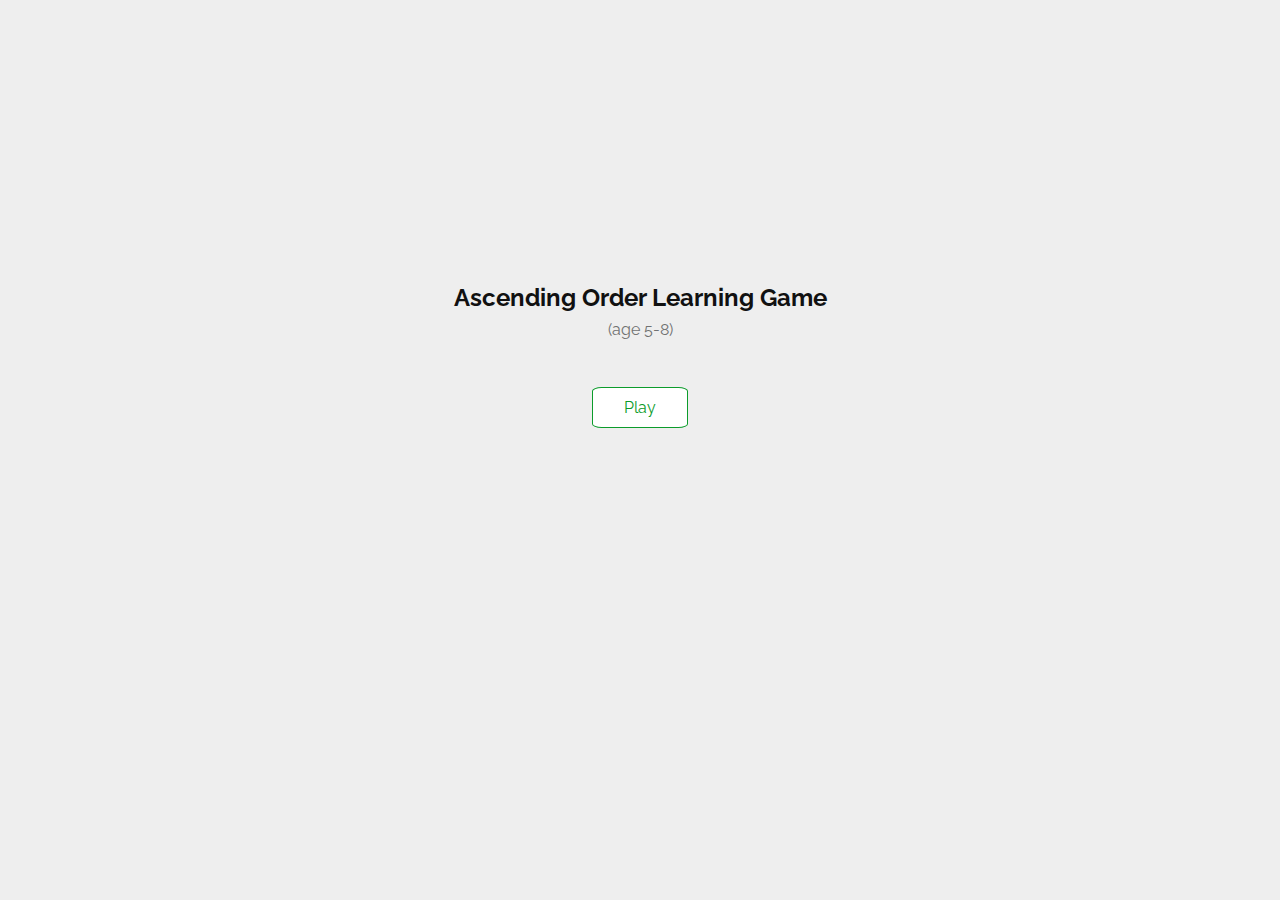
<file: index.html>
<!DOCTYPE html>
<html lang="en">
<head>
    <meta charset="UTF-8">  
    <meta name="viewport" content="width=device-width, initial-scale=1.0"/>
    <title>Learning Game</title>
    <link rel = "stylesheet" href = "styles3.css" />
    <link rel="preconnect" href="https://fonts.googleapis.com">
    <link rel="preconnect" href="https://fonts.gstatic.com" crossorigin>
    <link href="https://fonts.googleapis.com/css2?family=Montserrat:wght@700&family=Raleway:wght@400;700&display=swap" rel="stylesheet">

</head>
<body >
    <div id="headingDiv">
        
        <h2 id="instruction1">Ascending Order Learning Game</h2><br>
  
        <p id="instruction2">(age 5-8)</p>   
    </div>
    <div id="buttonPlayDiv">
        <button id="buttonPlay" onclick="gotoNewPage()">Play</button>
    </div>
    
<Script src="script3.js"></Script>

</body>
</html>
</file>
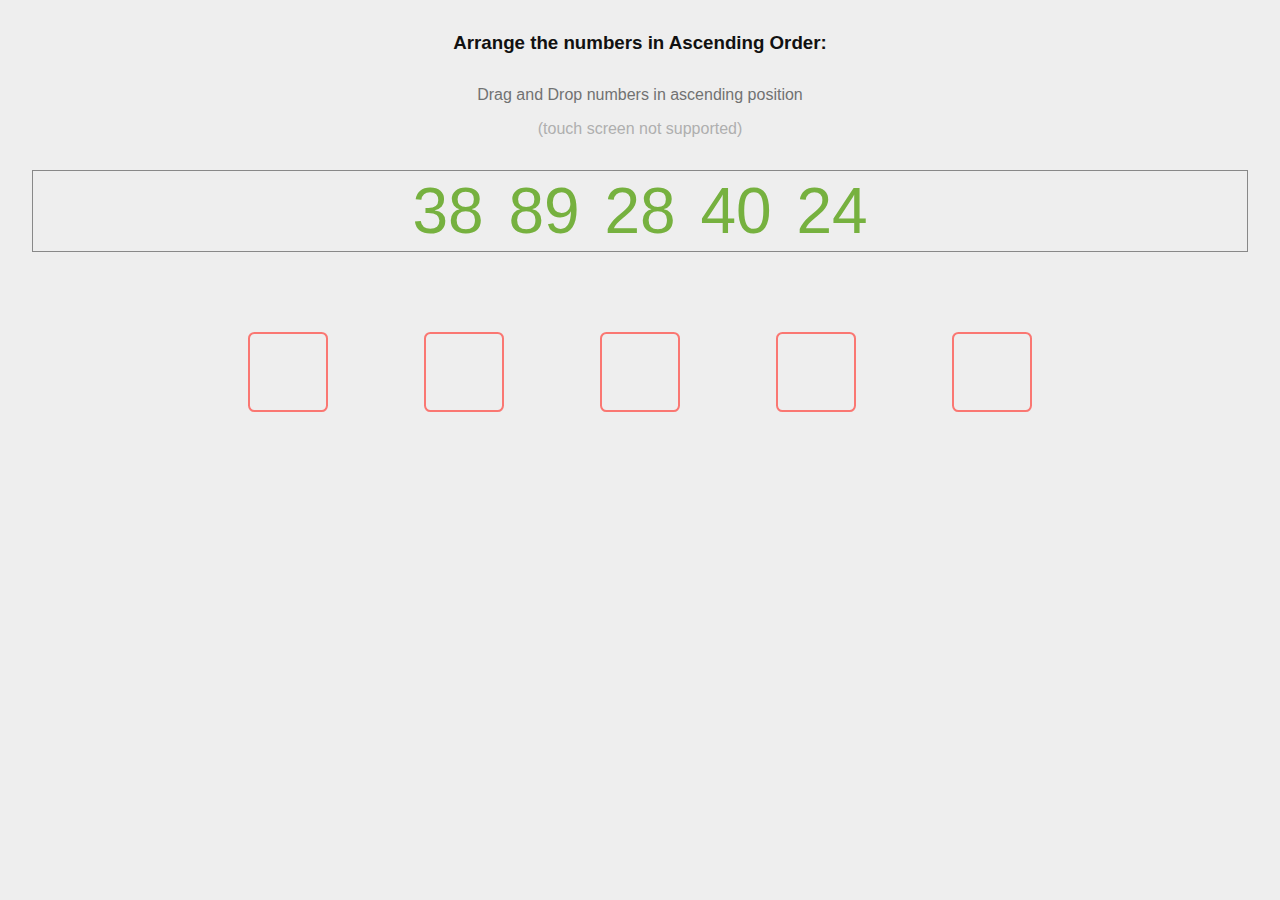
<file: game3.html>
<html>
   <head>
    <link rel = "stylesheet" href = "styles3.css" />
   </head>
   <body>
       <div id="headings" >
       <h3>Arrange the numbers in Ascending Order:</h3>
       </div>
       <div class="instruction"><p>Drag and Drop numbers in ascending position</p></div>
       <div class="instruction" style="color: rgb(175, 175, 175); margin-top: 0;"><p>(touch screen not supported)</p></div>
       
        
    <section class="draggable-elements">
        <span class="third draggable" draggable="true" style="color: #76b13f;" id="third" >38</span>
        <span class="fifth draggable" draggable="true" style="color: #76b13f;" id="fifth" >89</span>
        <span class="second draggable" draggable="true" style="color: #76b13f;" id="second" >28</span>
        <span class="fourth draggable" draggable="true" style="color: #76b13f;" id="fourth" >40</span>
        <span class="first draggable" draggable="true" style="color: #76b13f;" id="first" >24</span>
      
      </section>
      <section class="droppable-elements">
        <div class="droppable" data-draggable-id="first"></div>
        <div class="droppable" data-draggable-id="second"></div>
        <div class="droppable" data-draggable-id="third"></div>
        <div class="droppable" data-draggable-id="fourth"></div>
        <div class="droppable" data-draggable-id="fifth"></div>
       
      </section>
      <Script src="script3.js"></Script>
   </body>
</html>
</file>
<file: styles3.css>
*{
    margin: 0;
    padding: 0;
    box-sizing: border-box;
    font-family: 'Montserrat', sans-serif;
    font-family: 'Raleway', sans-serif;
    
}
canvas {
    position: absolute;
    background-color: #000000;
    top: 0;
    left:0;
}
#headingDiv{
    display: flex;
    justify-content: center;
    align-items:center;
    margin-top: 16rem;

  
}
#headings{
    /* display: flex; */
    text-align: center;
    /* align-items: center; */
    margin: 2rem;
    /* border: 1px solid #888; */
    
}
.instruction{
    margin: 1rem;
    text-align: center;
    color: #717272;
    
    
}
#instruction1{
    text-align: center;
    position: absolute;
}


#instruction2{
    margin-top: 4rem;
    color: #717272;
    text-align: center;
}
#buttonPlayDiv{
    display: flex;
    justify-content: center;
    align-items:center;
    margin-top: 3rem;
   
}
#buttonPlay{
   
       color: rgb(12, 156, 43);
       border: 1px solid rgb(12, 156, 43);
       background-color:white;
       padding: 10px 30px;
       font-size: 1em;
       border-radius: 10%;
       transition: 0.8s;
       width: 6rem;
      
}
#buttonPlay:hover {
    color: white;
    border: none;
    width: 10rem;
    border-radius: 0%;
    background-color: rgb(12, 156, 43);
}


body {
  font-family: 'Montserrat', sans-serif;
  background-color: #eee;
  color: #111;
}

.draggable-elements {
  display: flex;
  justify-content: center;
  margin: 2rem;
  border: 1px solid #888;
}
.draggable {
  height: 5rem;
  width: 5rem;
  display: flex;
  align-items: center;
  justify-content: center;
  font-size: 4rem;
  margin: 0rem 0.5rem;
  cursor: move;
  transition: opacity 0.2s;
}
.draggable:hover {
  opacity: 0.5;
}
.droppable {
  height: 5rem;
  width: 5rem;
  display: inline-block;      
  margin: 3rem;
  justify-content: center;
  align-items: center;
  text-align: center;
  font-size: 4rem;
  font-weight: bold;
  border: 2px solid rgb(250, 119, 114);
  border-radius: 8%;
  transition: border-width 0.2s, transform 0.2s, background-color 0.4s;
}
.droppable-elements{
    display: flex;
    justify-content: center;
    margin: 2rem;
    /* border: 1px solid #888; */
}
.droppable span {
  font-size: 1rem;
  pointer-events: none; /* The element is never the target of pointer events */
}

/* Drag and Drop Related Styling */

.droppable.droppable-hover {
  /* background-color: #bee3f0; */
  border-width: 5px;
  transform: scale(1.1);
  
}
.droppable.dropped {
  border-style: solid;
  color: #fff;
  
 
}
.droppable.dropped span {
  font-size: 0.75rem;
  
  /* margin-top: 0.5rem; */
}
.droppable.dropped i {
  pointer-events: none;
}
.draggable.dragged {
  user-select: none;
  opacity: 0.2;
  cursor: default;
}
.draggable.dragged:hover {
  opacity: 0.1;
}



@media (max-width: 600px) {
  html { font-size: 14px; }
  .draggable-elements { margin: 1.5rem; margin-left: 3rem;}
}
</file>
